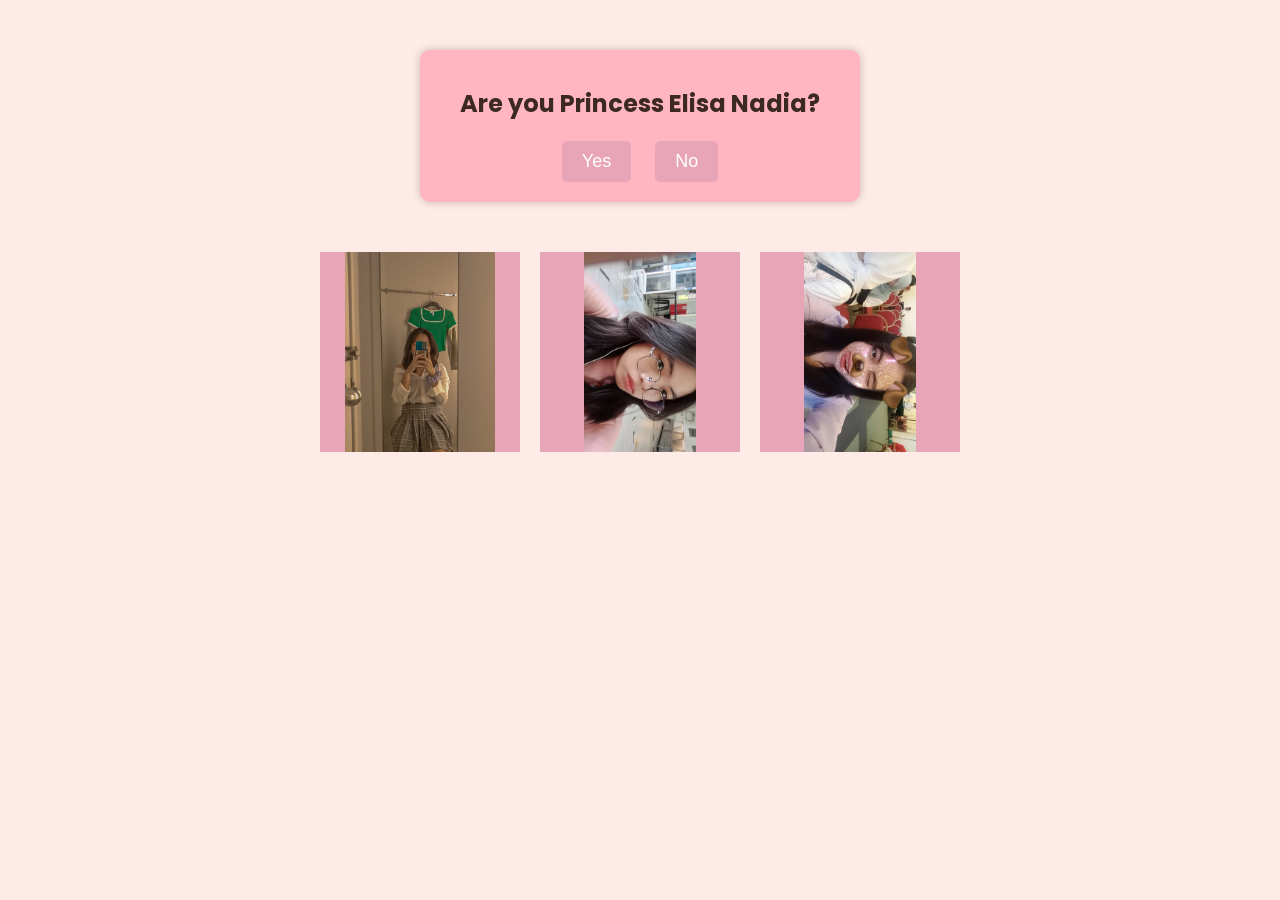
<file: index.html>
<!DOCTYPE html>
<html lang="en">
<head>
    <meta charset="UTF-8">
    <meta name="viewport" content="width=device-width, initial-scale=1.0">
    <title>Are You Princess Elisa Nadia?</title>
    <link href="https://fonts.googleapis.com/css2?family=Poppins&display=swap" rel="stylesheet">
    <link rel="stylesheet" href="content.css">
</head>
<body>
    <div class="question">
        <h1>Are you Princess Elisa Nadia?</h1>
        <div class="buttons">
            <button id="yesButton">Yes</button>
            <button id="noButton">No</button>
        </div>
    </div>
    <!-- Add an audio element with autoplay -->
    <audio autoplay>
        <source src="hbd.mp3" type="audio/mp3">
    </audio>

    <!-- Multiple square containers with photos -->
    <div class="image-grid">
        <div class="image-square">
            <img src="e1.jpg" alt="Image 1">
        </div>
        <div class="image-square">
            <img src="e2.jpg" alt="Image 2">
        </div>
        <div class="image-square">
            <img src="e3.jpg" alt="Image 3">
        </div>
        <!-- Add more image-square divs as needed -->
    </div>

    <script>
        const yesButton = document.getElementById("yesButton");
        const noButton = document.getElementById("noButton");

        yesButton.addEventListener("click", () => {
            // Redirect to the next page when "Yes" is clicked
            window.location.href = "cupcake.html";
        });

        noButton.addEventListener("click", () => {
            alert("Thank you for visiting!");
        });
    </script>
</body>
</html>
</file>
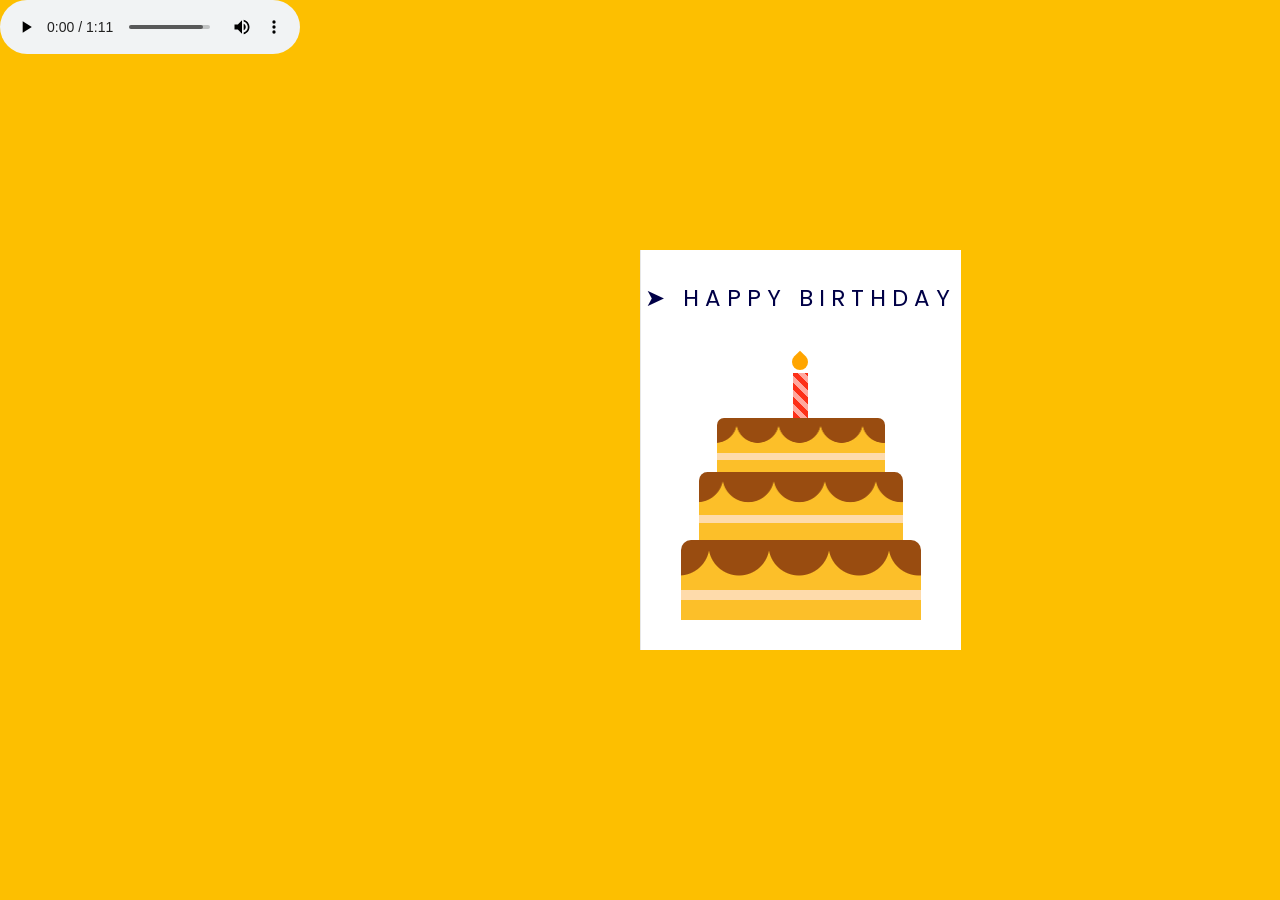
<file: bdaycard.html>
<!DOCTYPE html>
<html lang="en">
<head>
    <meta name="viewport" content="width=device-width, initial-scale=1.0" />
    <title>Birthday Card</title>
    <!-- Google Font-->
    <link
      href="https://fonts.googleapis.com/css2?family=Poppins&display=swap"
      rel="stylesheet"
    />
    <!-- Stylesheet -->
    <link rel="stylesheet" href="bdaystyle.css" />
    <style>
        /* Style for the arrow */
        .arrow {
            font-size: 24px;
        }
    </style>
</head>
<body>
    <!-- Wrap the card in an anchor tag with a link to the next page -->
    <a href="ph.html" class="card-link">
        <div class="card">
            <div class="outside">
                <div class="front">
                    <!-- Add the arrow before the "Happy Birthday" text -->
                    <p><span class="arrow">&#10148;</span> Happy Birthday</p>
                    <div class="cake">
                        <div class="top-layer"></div>
                        <div class="middle-layer"></div>
                        <div class="bottom-layer"></div>
                        <div class="candle"></div>
                    </div>
                </div>
                <div class="back"></div>
            </div>
            <div class="inside">
                <p>Wishing you a Very happy birthday Elisa Nadia</p>
                <h1>&#127873;</h1>
            </div>
        </div>
    </a>

    <!-- Add an audio element with autoplay -->
    <audio controls autoplay>
        <source src="hbd.mp3" type="audio/mpeg">
        Your browser does not support the audio element.
    </audio>
</body>
</html>
</file>
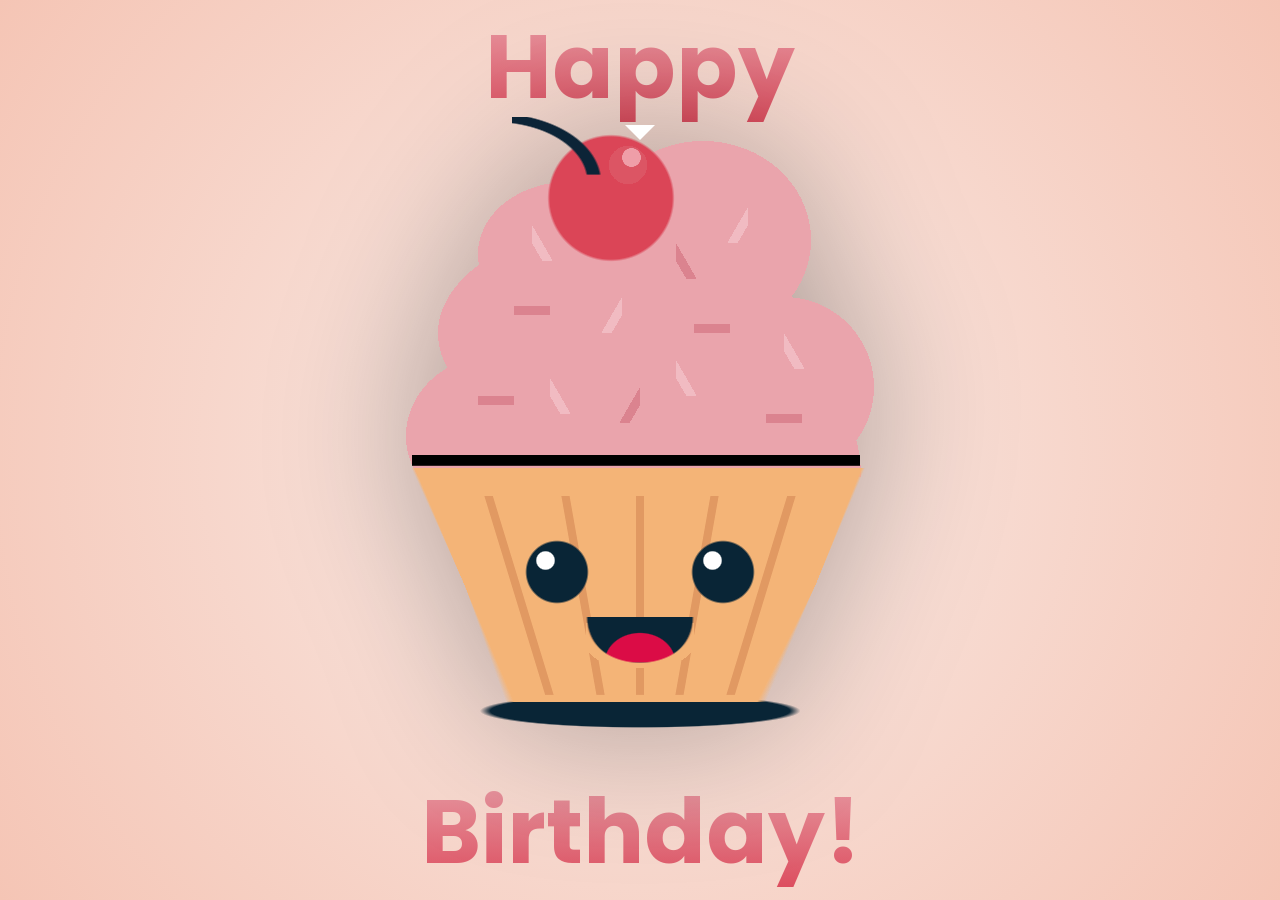
<file: cupcake.html>
<!DOCTYPE html>
<html lang="en">
<head>
    <meta name="viewport" content="width=device-width, initial-scale=1.0" />
    <title>Birthday Card</title>
    <!-- Google Font-->
    <link
      href="https://fonts.googleapis.com/css2?family=Poppins&display=swap"
      rel="stylesheet"
    />
    <!-- Stylesheet -->
    <link rel="stylesheet" href="cupcakeStyle.css" />
</head>
<body>
    <!-- Add an audio element with autoplay -->

    <h1>Happy</h1>
    <!-- Add an id to the cupcake div for easier selection -->
    <div class="cupcake" id="cupcake">
        <!-- Add a click me arrow -->
        <div class="click-me-arrow"></div>
    </div>
    <h1>Birthday!</h1>

    <!-- JavaScript to handle the click event and redirect -->
    <script>
        // Get a reference to the cupcake element by its id
        const cupcake = document.getElementById("cupcake");

        // Add a click event listener to the cupcake element
        cupcake.addEventListener("click", () => {
            // Redirect to the birthdayWishes.html page
            window.location.href = "bdaycard.html";
        });
    </script>
</body>
</html>
</file>
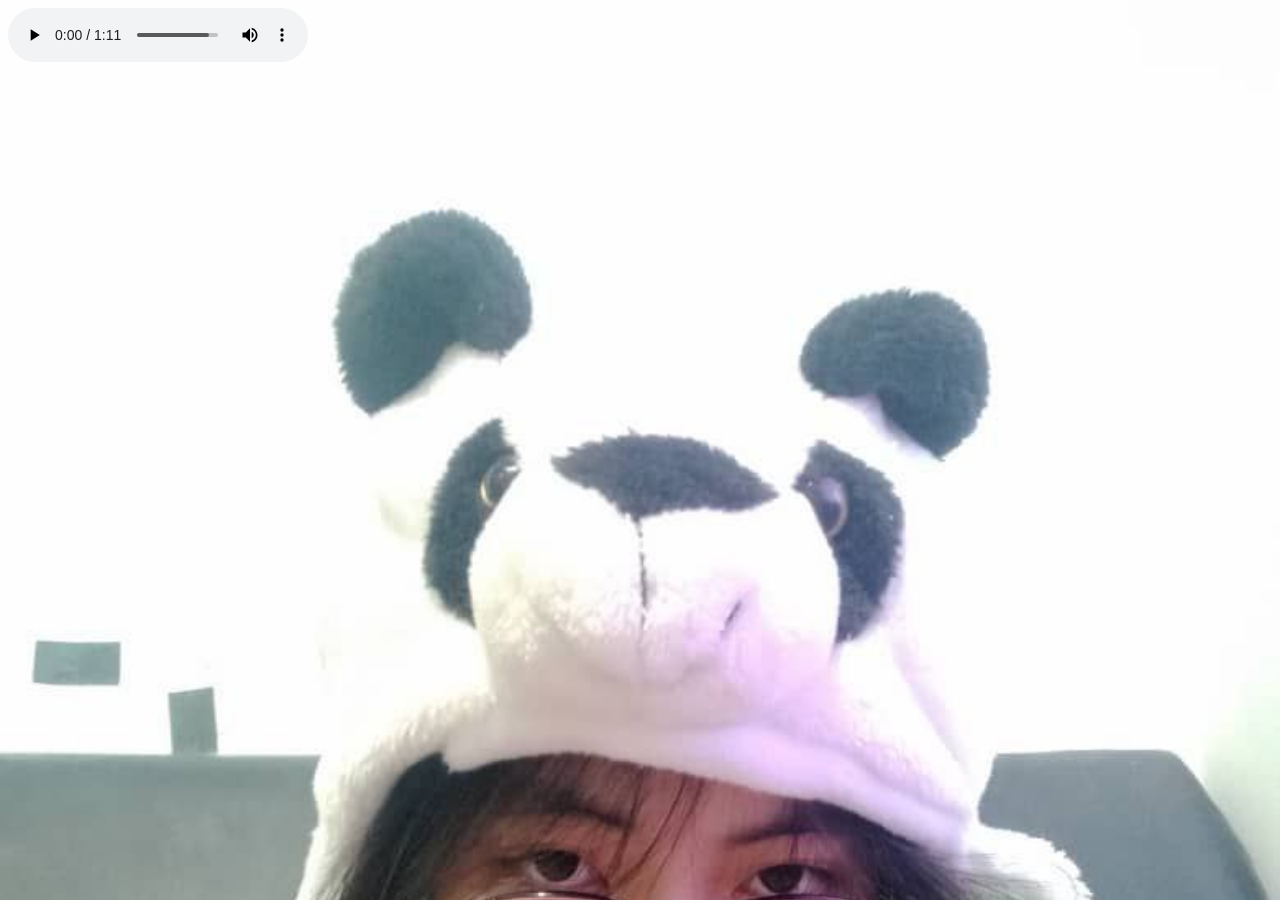
<file: ph.html>
<!DOCTYPE html>
<html>

<head>
    <title>HTML Page with Background Image and Autoplay Song</title>
    <style>
        /* Define a keyframe animation called "shake" */
        @keyframes shake {
            0% {
                transform: translate(0, 0);
            }
            25% {
                transform: translate(-5px, 0);
            }
            50% {
                transform: translate(5px, 0);
            }
            75% {
                transform: translate(-5px, 0);
            }
            100% {
                transform: translate(5px, 0);
            }
        }

        body {
            background-image: url('e4.jpg');
            background-size: cover;
            /* Apply the "shake" animation to the background */
            animation: shake 0.5s ease infinite; /* Adjust the duration and other properties as needed */
        }
    </style>
</head>

<body>
    <!-- Your page content goes here -->

    <!-- Audio element for the song with autoplay -->
    <audio controls autoplay>
        <source src="hbd.mp3" type="audio/mpeg">
        Your browser does not support the audio element. Click to play.
    </audio>
</body>

</html>
</file>
<file: content.css>
body {
    font-family: 'Poppins', sans-serif;
    background-color: #FEEAE6;
    text-align: center;
    margin: 0;
    padding: 0;
}

.question {
    background-color: #FFB6C1;
    border-radius: 10px;
    padding: 20px;
    box-shadow: 0 0 10px rgba(0, 0, 0, 0.2);
    max-width: 400px;
    margin: 50px auto;
}

h1 {
    font-size: 24px;
    color: #3C2A21;
}

.buttons {
    margin-top: 20px;
}

button {
    background-color: #E8A5B7;
    color: white;
    font-size: 18px;
    padding: 10px 20px;
    border: none;
    border-radius: 5px;
    cursor: pointer;
    margin: 0 10px;
    transition: background-color 0.3s ease;
}

button:hover {
    background-color: #DB4557;
}

/* Styling for the audio element */
audio {
    display: none; /* Hide the audio player */
}
.image-grid {
    display: flex;
    flex-wrap: wrap;
    justify-content: center;
    align-items: center;
    gap: 20px; /* Adjust the gap between squares */
}

/* Style for each square container */
.image-square {
    width: 200px; /* Adjust the width and height as needed */
    height: 200px;
    background-color: #E8A5B7; /* Background color for the square */
    display: flex;
    align-items: center;
    justify-content: center;
    overflow: hidden; /* Hide overflowing content within the square */
}

/* Style for the image inside each square */
.image-square img {
    max-width: 100%;
    max-height: 100%;
    object-fit: cover; /* Scale and crop the image to fit the square */
}
</file>
<file: bdaystyle.css>
* {
    padding: 0;
    margin: 0;
    box-sizing: border-box;
    font-family: "Poppins", sans-serif;
  }
  body {
    background-color: #fdbf00;
  }
  .card {
    width: 640px;
    height: 400px;
    position: absolute;
    margin: auto;
    left: 0;
    right: 0;
    top: 0;
    bottom: 0;
    -webkit-perspective: 1200px;
    perspective: 1200px;
    transition: 1s;
  }
  .card:hover {
    transform: rotate(-5deg);
  }
  .card:hover .outside {
    transform: rotateY(-130deg);
  }
  .outside,
  .inside {
    height: 100%;
    width: 50%;
    position: absolute;
    left: 50.1%;
  }
  .inside {
    background: linear-gradient(to right, #e7e7e7, #ffffff 30%);
    line-height: 3;
    padding: 0 20px;
    text-align: center;
    display: flex;
    flex-direction: column;
    justify-content: space-around;
    align-items: center;
    left: 50%;
  }
  .outside {
    -webkit-transform-style: preserve-3d;
    transform-style: preserve-3d;
    z-index: 1;
    transform-origin: left;
    transition: 2s;
    cursor: pointer;
  }
  .front,
  .back {
    height: 100%;
    width: 100%;
    position: absolute;
    -webkit-backface-visibility: hidden;
    backface-visibility: hidden;
    transform: rotateX(0deg);
  }
  .front {
    background-color: #ffffff;
  }
  .back {
    transform: rotateY(180deg);
    background: linear-gradient(to left, #e7e7e7, #ffffff 30%);
  }
  .cake {
    width: 100%;
    position: absolute;
    bottom: 30px;
  }
  .top-layer,
  .middle-layer,
  .bottom-layer {
    height: 80px;
    width: 240px;
    background-repeat: repeat;
    background-size: 60px 100px;
    background-position: 28px 0;
    background-image: linear-gradient(
        transparent 50px,
        #fedbab 50px,
        #fedbab 60px,
        transparent 60px
      ),
      radial-gradient(circle at 30px 5px, #994c10 30px, #fcbf29 31px);
    border-radius: 10px 10px 0 0;
    position: relative;
    margin: auto;
  }
  .middle-layer {
    transform: scale(0.85);
    top: 6px;
  }
  .top-layer {
    transform: scale(0.7);
    top: 26px;
  }
  .candle {
    height: 45px;
    width: 15px;
    background: repeating-linear-gradient(
      45deg,
      #fd3018 0,
      #fd3018 5px,
      #ffa89e 5px,
      #ffa89e 10px
    );
    position: absolute;
    margin: auto;
    left: 0;
    right: 0;
    bottom: 202px;
  }
  .candle:before {
    content: "";
    position: absolute;
    height: 16px;
    width: 16px;
    background-color: #ffa500;
    border-radius: 0 50% 50% 50%;
    bottom: 48px;
    transform: rotate(45deg);
    left: -1px;
  }
  .outside p {
    font-size: 23px;
    text-transform: uppercase;
    margin-top: 30px;
    text-align: center;
    letter-spacing: 6px;
    color: #000046;
  }
  .inside h1 {
    font-size: 120px;
    line-height: 120px;
  }
</file>
<file: cupcakeStyle.css>
@import url('https://fonts.googleapis.com/css2?family=Poppins:wght@700&display=swap');

*
{
    box-sizing: border-box;
    padding: 0;
    margin: 0;
}

body
{
    font-size: 2vmin;
    height: 100vh;
    display: flex;
    align-items: center;
    justify-content: center;
    flex-direction: column;
    background: radial-gradient(
        circle,
        #f8e0d8 30%,
        #f5c5b5
    );
}

h1 {
    font-family: Poppins;
    font-size: 5em;
    color: transparent;
    background-image: linear-gradient(
        #eaa4ac,
        #db4557
    );
    background-size: cover;
    -webkit-background-clip: text;
    background-clip: text;
    /* -webkit-text-stroke: .04em #FFF; */
    /* filter: drop-shadow( 0 0 .3em rgba(0,0,0,.2) ); */
}

.cupcake
{   
    height: 40em;
    width: 36em;
    position: relative;
    isolation: isolate;
    filter: drop-shadow( 0 0 4em rgba( 0,0,0,.3 ) );
    background-image: radial-gradient(
        ellipse 100% 100%,
        #092536 42%,
        transparent 45%
    );
    background-repeat: no-repeat;
    animation: 
        shadow 1.4s infinite both, 
        bounce 1.4s infinite both;
}

.cupcake::before,
.cupcake::after
{
    content: '';
    display: block;
    position: absolute;
    left: 50%;
    transform: translateX( -50% );
}

.cupcake::before
{
	height: 20em;
	width: 26em;
	bottom: 16em;
	background:
		/* cherry -- branch */
		radial-gradient(
			ellipse 250% 200% at -20% 110%,
			transparent 41%,
			#0c2437 42%,
			#0c2437 47%,
			transparent 48%
		) 28% -5% / 5em 4em,
		
		/* cherry */
		radial-gradient(
			circle,
			#ef9ea8 48%,
			transparent 50%
		) 48% 8% / 1.5em 1.5em,
		
		radial-gradient(
			circle,
			#dc5564 50%,
			transparent 50%
		) 47% 7% / 3em 3em,
		
		radial-gradient(
			circle,
			#db4557 48%,
			transparent 50%
		) 40% -5% / 10em 10em,
		
		/* bottom divider */
		linear-gradient(
			#000,
			#000
		) left 30% bottom .6em / 24.9em .6em,
		
		/* candies */
		linear-gradient( -60deg,
			transparent .5em,
			#db838f .5em,
			#db838f 1em,
			transparent 1em
		) left 11em bottom 3em / 2em 2em,
		
		linear-gradient( 60deg,
			transparent .5em,
			#db838f .5em,
			#db838f 1em,
			transparent 1em
		) right 9em top 7em / 2em 2em,
		
		linear-gradient( 60deg,
			transparent .5em,
			#f1bbc2 .5em,
			#f1bbc2 1em,
			transparent 1em
		) left 7em top 6em / 2em 2em,
		
		linear-gradient( -60deg,
			transparent .5em,
			#f1bbc2 .5em,
			#f1bbc2 1em,
			transparent 1em
		) right 7em top 5em / 2em 2em,
		
		linear-gradient( -60deg,
			transparent .5em,
			#f1bbc2 .5em,
			#f1bbc2 1em,
			transparent 1em
		) left 10em bottom 8em / 2em 2em,
		
		linear-gradient( 60deg,
			transparent .5em,
			#f1bbc2 .5em,
			#f1bbc2 1em,
			transparent 1em
		) right 3em bottom 6em / 2em 2em,
		
		linear-gradient( 60deg,
			transparent .5em,
			#f1bbc2 .5em,
			#f1bbc2 1em,
			transparent 1em
		) right 9em bottom 4.5em / 2em 2em,
		
		linear-gradient( 60deg,
			transparent .5em,
			#f1bbc2 .5em,
			#f1bbc2 1em,
			transparent 1em
		) left 8em bottom 3.5em / 2em 2em,
		
		linear-gradient(
			#db838f,
			#db838f
		) left 6em bottom 9em / 2em .5em,
		
		linear-gradient(
			#db838f,
			#db838f
		) right 8em bottom 8em / 2em .5em,
		
		linear-gradient(
			#db838f,
			#db838f
		) right 4em bottom 3em / 2em .5em,
		
		linear-gradient(
			#db838f,
			#db838f
		) left 4em bottom 4em / 2em .5em,
		
		/* cream -- top/right */
		radial-gradient(
			ellipse 100% 100%,
			#eaa4ac 50%,
			transparent 50%
		) right 25% top 15% / 12em 11em,
		
		/* cream -- bottom/center */
		radial-gradient(
			ellipse 100% 100%,
			#eaa4ac 50%,
			transparent 50%
		) 25% 30% / 10em 8em,
		
		radial-gradient(
			ellipse 100% 100% at 50% 40%,
			#eaa4ac 50%,
			transparent 50%
		) 30% 90% / 20em 12em,
		
		/* cream -- bottom/right */
		radial-gradient(
			ellipse 100% 100%,
			#eaa4ac 50%,
			transparent 50%
		) right 0 top 100% / 10em 10em,
		
		/* cream -- bottom/left */
		radial-gradient(
			ellipse 100% 100%,
			#eaa4ac 50%,
			transparent 50%
		) 0 120% / 10em 9em,

		/* cream -- bottom/center */
		radial-gradient(
			ellipse 100% 100% at 50% 100%,
			#eaa4ac 50%,
			transparent 50%
		) 50% 100% / 24.5em 20em;
	background-repeat: no-repeat;
	z-index: -1;
}

.cupcake::after
{
	width: 26em;
	height: 13em;
	background:
		
		/* mouth -- inner */
		radial-gradient(
			ellipse 100% 180% at 50% 0,
			transparent 48%,
			#f4b477 50%,
			#f4b477 60%,
			transparent 60%
		) left 50% bottom 18% / 6em 2.5em,
		
		radial-gradient(
			ellipse 100% 80% at 50% 100%,
			#db0c46 48%,
			transparent 50%
		) left 50% bottom 25% / 4em 4.2em,
		
		/* mouth -- outer */
		radial-gradient(
			ellipse 100% 70% at 50% 0,
			#092536 48%,
			transparent 50%
		) left 50% bottom -65% / 6em 8em,
		
		/* eyes -- left */
		radial-gradient(
			circle at center,
			#FFF 45%,
			transparent 52%
		) 28.5% 38% / 1.5em 1.5em,
		
		radial-gradient(
			circle at center,
			#092536 47%,
			transparent 50%
		) 28% 41% / 5em 5em,
		
		/* eyes -- right */
		radial-gradient(
			circle at center,
			#FFF 45%,
			transparent 52%
		) right 33.5% top 38% / 1.5em 1.5em,
		
		radial-gradient(
			circle at center,
			#092536 47%,
			transparent 50%
		) right 28% top 41% / 5em 5em,
		
		/* stripes -- 1st */
		linear-gradient( 73deg,
			transparent calc( 50% - .25em ),
			#e19962 calc( 50% - .2em ),
			#e19962 calc( 50% + .2em ),
			transparent calc( 50% + .25em )
		) 18% 80% / 5em 85%,
		
		/* stripes -- 2nd */
		linear-gradient( 80deg,
			transparent calc( 50% - .25em ),
			#e19962 calc( 50% - .2em ),
			#e19962 calc( 50% + .2em ),
			transparent calc( 50% + .25em )
		) 35% 80% / 5em 85%,
		
		/* stripes -- 3rd */
		linear-gradient( 90deg,
			transparent calc( 50% - .25em ),
			#e19962 calc( 50% - .2em ),
			#e19962 calc( 50% + .2em ),
			transparent calc( 50% + .25em )
		) 50% 80% / 5em 85%,
		
		/* stripes -- 4th */
		linear-gradient( -80deg,
			transparent calc( 50% - .25em ),
			#e19962 calc( 50% - .2em ),
			#e19962 calc( 50% + .2em ),
			transparent calc( 50% + .25em )
		) right 35% top 80% / 5em 85%,
		
		/* stripes -- 5th */
		linear-gradient( -73deg,
			transparent calc( 50% - .25em ),
			#e19962 calc( 50% - .2em ),
			#e19962 calc( 50% + .2em ),
			transparent calc( 50% + .25em )
		) right 18% top 80% / 5em 85%,
		
		/* background color */
		linear-gradient(
			#f4b477,
			#f4b477
		) 50% 50% / 50% 100%,
		
		/* right diagonal */
		conic-gradient( from 23deg,
			transparent 0,
			transparent 50%,
			#f4b477 51%,
			#f4b477 99.6%,
			transparent 100%
		) 100% 50% / 25% 100%,
		
		/* left diagonal */
		conic-gradient( from -23deg,
			#f4b477 0,
			#f4b477 50%,
			transparent 51%,
			transparent 99.6%,
			#f4b477 100%
		) 0 50% / 25% 100%;
	background-repeat: no-repeat;
	bottom: 3.5em;
}

@keyframes shadow {
	0%, 80%, 100% {
		background-size: 55% 6%;
		background-position: left 50% bottom 6%;
	}
	
	10% {
		background-size: 58% 6%;
		background-position: left 50% bottom 6%;
	}
	
	30% {
		background-size: 45% 6%;
		background-position: left 50% bottom 0;
	}
	
	60% {
		background-size: 58% 6%;
		background-position: left 50% bottom 6%;
	}
}

@keyframes bounce {
	0%, 80%, 100% {
		transform: scaleY( 1 ) scaleX( 1 );
		transform-origin: center bottom;
	}
	
	10% {
		transform: scaleY( .9 ) scaleX( 1.05 );
		transform-origin: center bottom;
	}
	
	30% {
		transform: scaleY( 1.1 ) scaleX( .95 ) translateY( -3% );
		transform-origin: center bottom;
	}
	
	60% {
		transform: scaleY( .9 ) scaleX( 1.05 );
		transform-origin: center bottom;
	}
}

.click-me-arrow {
    width: 0;
    height: 0;
    border-left: 15px solid transparent;
    border-right: 15px solid transparent;
    border-top: 15px solid #ffffff; /* You can change the color as needed */
    margin: 0 auto;
    position: relative;
    top: -10px; /* Adjust the positioning as needed */
}
</file>
